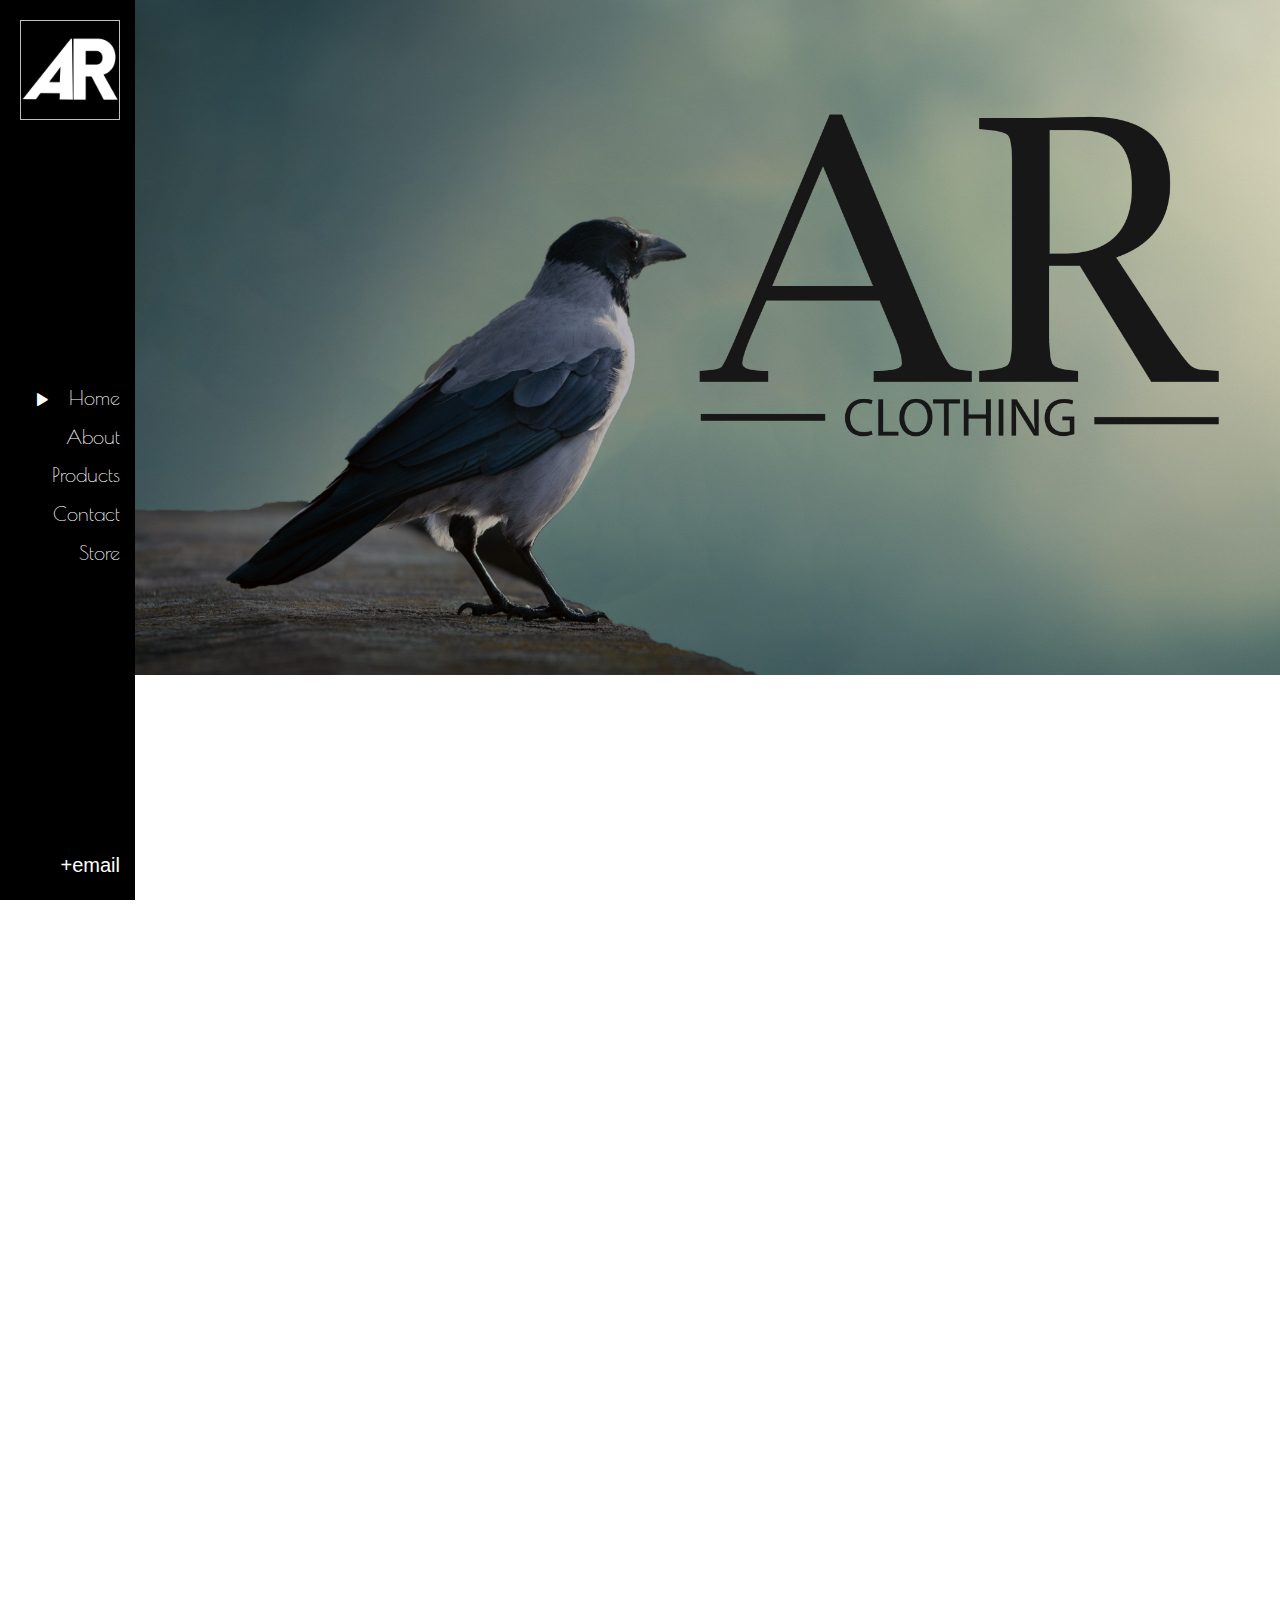
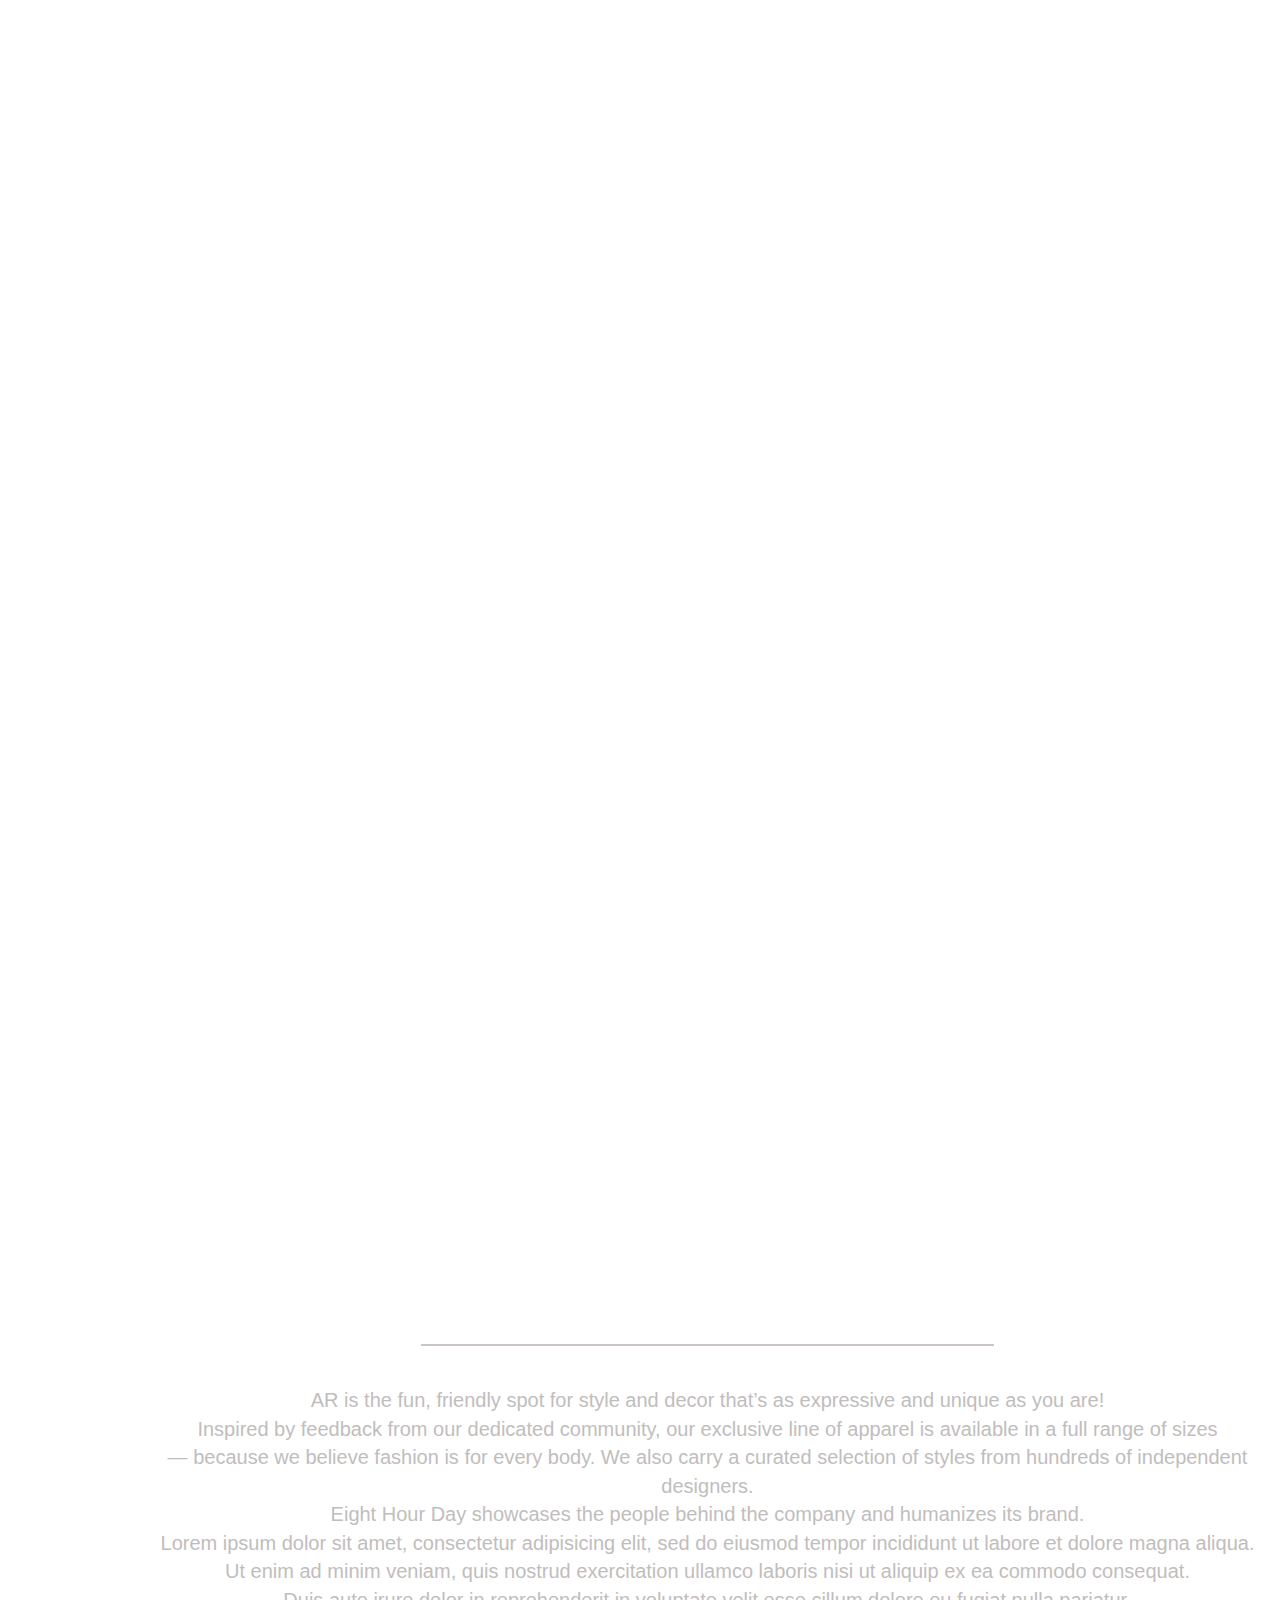
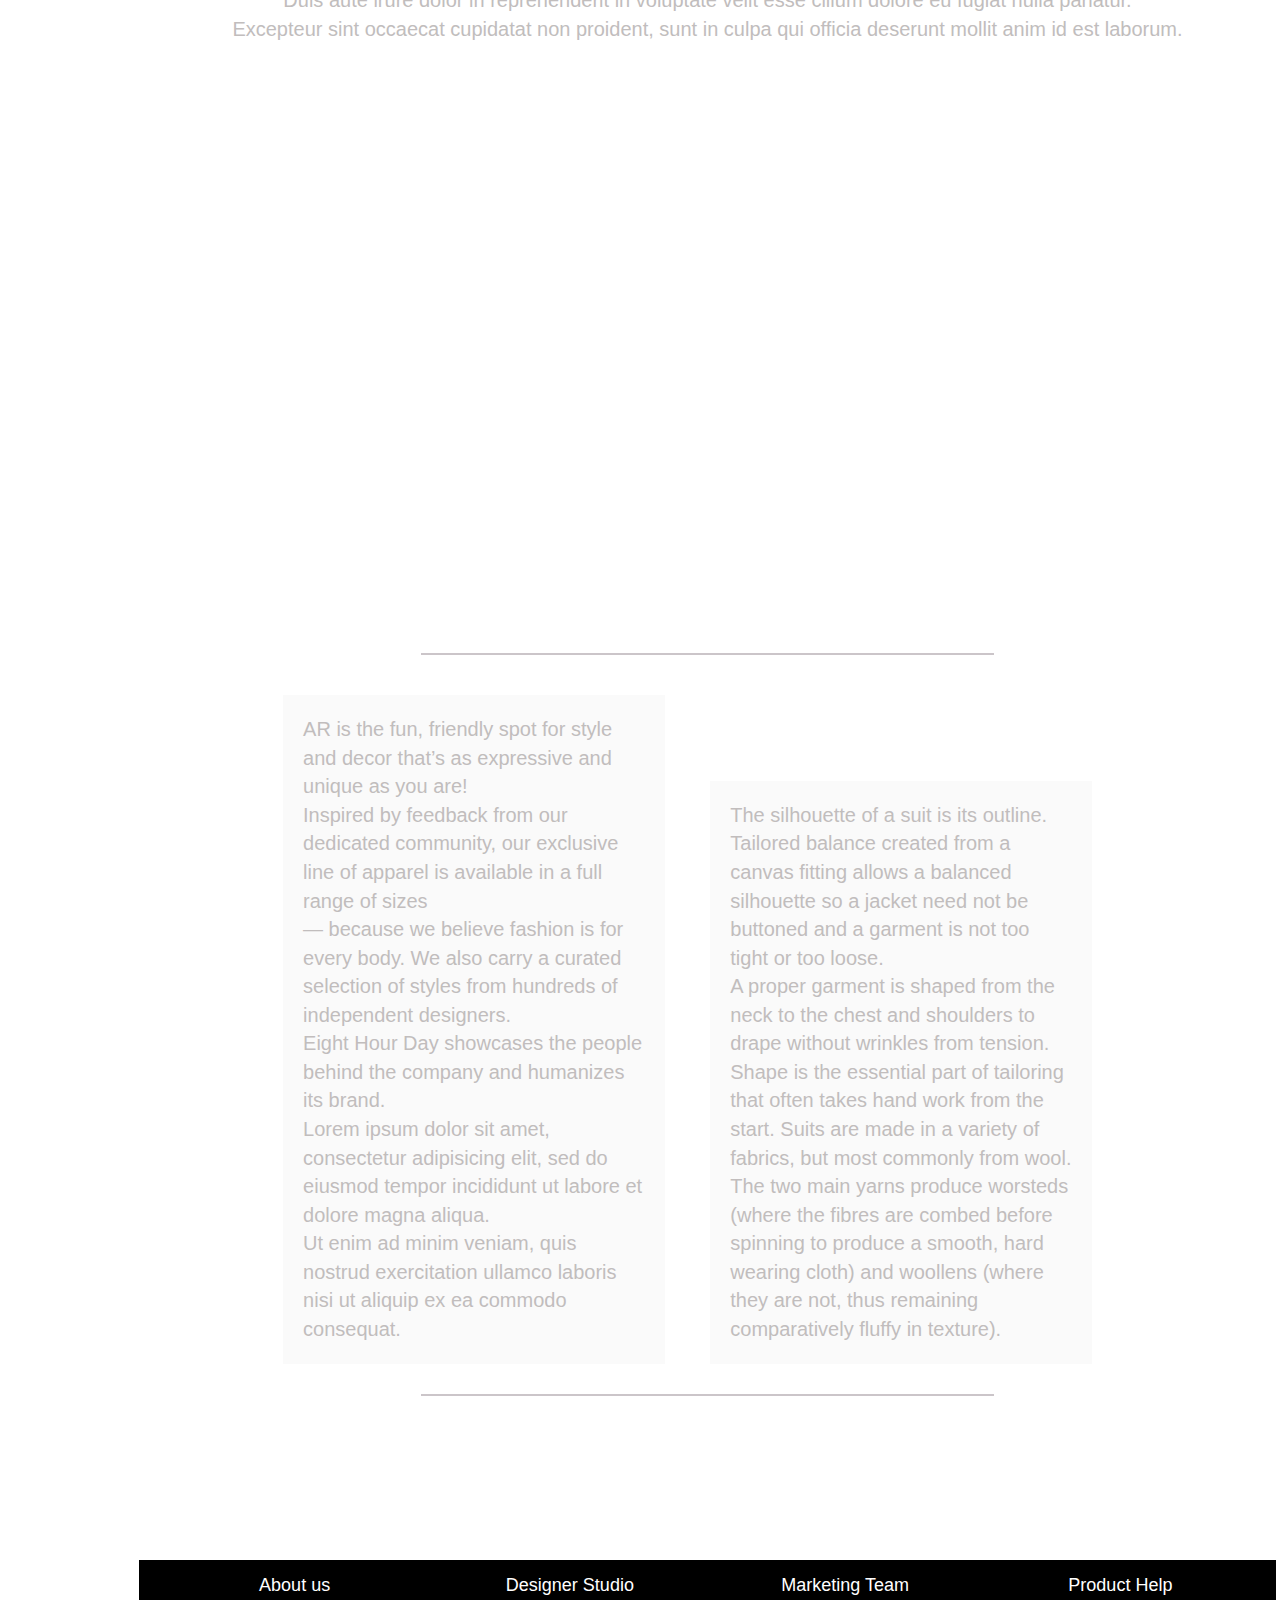
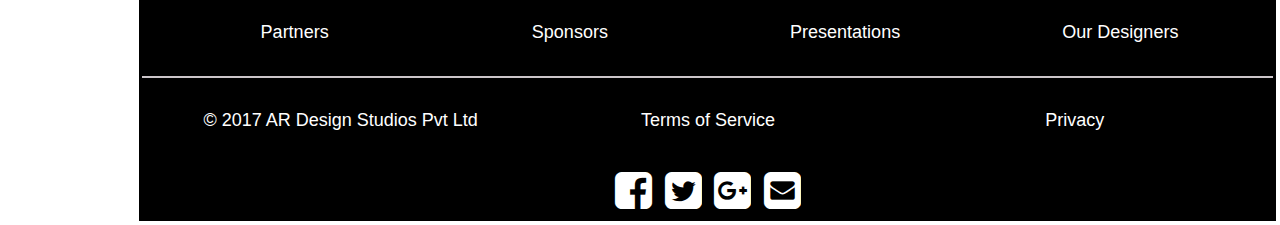
<file: Personal Website/index.html>
<!DOCTYPE html>
<html>

<head>
    <meta charset="utf-8">
    <meta name="viewport" content="width=device-width">
    <title>Shopping Store</title>
    <link rel="shortcut icon" href="images\Website_Logo_black.png">
    <meta http-equiv="X-UA-Compatible" content="IE=edge">
    <meta name="viewport" content="width=device-width, initial-scale=1">
    <link rel="stylesheet" href="https://maxcdn.bootstrapcdn.com/bootstrap/3.3.5/css/bootstrap.min.css">
    <link href="https://fonts.googleapis.com/css?family=Poiret+One" rel="stylesheet">
    <link href="https://maxcdn.bootstrapcdn.com/font-awesome/4.1.0/css/font-awesome.min.css" rel="stylesheet">
    <link rel="stylesheet" href="styles\Style.css">
</head>

<body>
    <header class="header-position">
        <img class="logo">
        <nav class="head_nav">
            <ul>
                <li><span class="glyphicon glyphicon-play active"></span><a href="#">Home</a></li>
                <li><a href="#">About</a></li>
                <li><a href="#">Products</a></li>
                <li><a href="#">Contact</a></li>
                <li><a href="#">Store</a></li>
            </ul>
        </nav>
        <a class="head_nav_2" href="#">+email</a>
        <div class="mobile-nav">
            <button type="button" id="menu">
          <span class="glyphicon glyphicon-align-justify"></span>
      </button>
        </div>
    </header>
    <div class="mobile-nav-isopen">
        <ul>
            <li class="active"><a href="#">Home</a></li>
            <li><a href="#">About</a></li>
            <li><a href="#">Products</a></li>
            <li><a href="#">Contact</a></li>
            <li><a href="#">Store</a></li>
        </ul>
    </div>
    <div class="container-fluid">
        <div class="back">
            <div class="text"></div>
            <div class="bird"></div>
        </div>
        <div class="Title">
            <h1 class="title">Our Clothing Store</h1>
            <hr width="50%"><br>
            <p class="row row-centered para">AR is the fun, friendly spot for style and decor that’s as expressive and unique as you are!<br> Inspired by feedback from our dedicated community, our exclusive line of apparel is available in a full range of sizes <br>― because we believe
                fashion is for every body. We also carry a curated selection of styles from hundreds of independent designers.
                <br> Eight Hour Day showcases the people behind the company and humanizes its brand.<br> Lorem ipsum dolor sit amet, consectetur adipisicing elit, sed do eiusmod tempor incididunt ut labore et dolore magna aliqua.<br> Ut enim ad minim
                veniam, quis nostrud exercitation ullamco laboris nisi ut aliquip ex ea commodo consequat.<br> Duis aute irure dolor in reprehenderit in voluptate velit esse cillum dolore eu fugiat nulla pariatur.<br> Excepteur sint occaecat cupidatat
                non proident, sunt in culpa qui officia deserunt mollit anim id est laborum.
            </p><br><br><br>
            <h1 class="title">New Arrivals</h1>
            <hr width="50%">
        </div>
        <div class="row row-centered product">
            <div class="col-xs-6  col-md-4  col-centered products">
                <img src="images\Products\black_seersucker_blazer.jpg" class="product_display">
                <div class="price-tag">
                    <span class="price">price : <b>1000$</b></span>
                    <div class="rate_button">
                        <button type="button" class="btn btn-primary">Add to Cart</button>
                    </div>
                </div>
            </div>
            <div class="col-xs-6  col-md-4   col-centered products">
                <img src="images\Products\chino_trosures_with_ appliques.jpg" class="product_display">
                <div class="price-tag">
                    <span class="price">price : <b>1000$</b></span>
                    <div class="rate_button">
                        <button type="button" class="btn btn-primary">Add to Cart</button>
                    </div>
                </div>
            </div>
            <div class="col-xs-6  col-md-4   col-centered products">
                <img src="images\Products\floral_print_shirt.jpg" class="product_display">
                <div class="price-tag">
                    <span class="price">price : <b>1000$</b></span>
                    <div class="rate_button">
                        <button type="button" class="btn btn-primary">Add to Cart</button>
                    </div>
                </div>
            </div>
            <div class="col-xs-6  col-md-4   col-centered products">
                <img src="images\Products\guns_n_roses_tshirt.jpg" class="product_display">
                <div class="price-tag">
                    <span class="price">price : <b>1000$</b></span>
                    <div class="rate_button">
                        <button type="button" class="btn btn-primary">Add to Cart</button>
                    </div>
                </div>
            </div>
            <div class="col-xs-6  col-md-4  col-centered products">
                <img src="images\Products\insect_print-shirt.jpg" class="product_display">
                <div class="price-tag">
                    <span class="price">price : <b>1000$</b></span>
                    <div class="rate_button">
                        <button type="button" class="btn btn-primary">Add to Cart</button>
                    </div>
                </div>
            </div>
            <div class="col-xs-6  col-md-4  col-centered products">
                <img src="images\Products\lenin_waistcoat.jpg" class="product_display">
                <div class="price-tag">
                    <span class="price">price : <b>1000$</b></span>
                    <div class="rate_button">
                        <button type="button" class="btn btn-primary">Add to Cart</button>
                    </div>
                </div>
            </div>
        </div>
        <hr width="50%"><br>
        <p class="row row-centered para">AR is the fun, friendly spot for style and decor that’s as expressive and unique as you are!<br> Inspired by feedback from our dedicated community, our exclusive line of apparel is available in a full range of sizes <br>― because we believe fashion
            is for every body. We also carry a curated selection of styles from hundreds of independent designers.
            <br> Eight Hour Day showcases the people behind the company and humanizes its brand.<br> Lorem ipsum dolor sit amet, consectetur adipisicing elit, sed do eiusmod tempor incididunt ut labore et dolore magna aliqua.<br> Ut enim ad minim veniam,
            quis nostrud exercitation ullamco laboris nisi ut aliquip ex ea commodo consequat.<br> Duis aute irure dolor in reprehenderit in voluptate velit esse cillum dolore eu fugiat nulla pariatur.<br> Excepteur sint occaecat cupidatat non proident,
            sunt in culpa qui officia deserunt mollit anim id est laborum.
        </p><br><br><br>
        <div class="large-window center-block">
            <div class="tint">
            </div>
            <br><br><br><br>
        </div>
        <hr width="50%"><br>
        <div class="row row-centered para">
            <p class="col-md-4 col-sm-6 col-centered para2 details">AR is the fun, friendly spot for style and decor that’s as expressive and unique as you are!<br> Inspired by feedback from our dedicated community, our exclusive line of apparel is available in a full range of sizes <br>― because we believe
                fashion is for every body. We also carry a curated selection of styles from hundreds of independent designers.
                <br> Eight Hour Day showcases the people behind the company and humanizes its brand.<br> Lorem ipsum dolor sit amet, consectetur adipisicing elit, sed do eiusmod tempor incididunt ut labore et dolore magna aliqua.<br> Ut enim ad minim
                veniam, quis nostrud exercitation ullamco laboris nisi ut aliquip ex ea commodo consequat.<br>
            </p>
            <p class="col-md-4 col-sm-6 col-centered details para2">The silhouette of a suit is its outline. Tailored balance created from a canvas fitting allows a balanced silhouette so a jacket need not be buttoned and a garment is not too tight or too loose. <br>A proper garment is shaped from the neck
                to the chest and shoulders to drape without wrinkles from tension.<br> Shape is the essential part of tailoring that often takes hand work from the start. Suits are made in a variety of fabrics, but most commonly from wool.<br>The two
                main yarns produce worsteds (where the fibres are combed before spinning to produce a smooth, hard wearing cloth) and woollens (where they are not, thus remaining comparatively fluffy in texture).
            </p>
            <hr width="50%">
        </div><br><br><br>
        <br><br><br><br>
    </div>
    <footer class="foot container-fluid">
        <div class="text-center center-block">
            <div class="row">
                <div class="col-lg-12">
                    <div class="col-md-3">
                        <ul class="nav nav-pills nav-stacked">
                            <li><a href="#">About us</a></li>
                            <li><a href="#">Partners</a></li>
                        </ul>
                    </div>
                    <div class="col-md-3">
                        <ul class="nav nav-pills nav-stacked">
                            <li><a href="#">Designer Studio</a></li>
                            <li><a href="#">Sponsors</a></li>
                        </ul>
                    </div>
                    <div class="col-md-3">
                        <ul class="nav nav-pills nav-stacked">
                            <li><a href="#">Marketing Team</a></li>
                            <li><a href="#">Presentations</a></li>
                        </ul>
                    </div>
                    <div class="col-md-3">
                        <ul class="nav nav-pills nav-stacked">
                            <li><a href="#">Product Help</a></li>
                            <li><a href="#">Our Designers</a></li>
                        </ul>
                    </div>
                </div>
            </div>
            <hr>
            <div class="row">
                <div class="col-lg-12">
                    <ul class="nav nav-pills nav-justified">
                        <li><a href="/">© 2017 AR Design Studios Pvt Ltd</a></li>
                        <li><a href="#">Terms of Service</a></li>
                        <li><a href="#">Privacy</a></li>
                    </ul>
                </div>
            </div>
            <br />
            <a href="#"><i class="fa fa-facebook-square fa-3x social" id="social-fb"></i></a>
            <a href="#"><i class="fa fa-twitter-square fa-3x social" id=social-tw></i></a>
            <a href="#"><i class="fa fa-google-plus-square fa-3x social" id="social-gp"></i></a>
            <a href="#"><i class="fa fa-envelope-square fa-3x social" id="social-em"></i></a>
        </div>
    </footer>
    <script src="https://ajax.googleapis.com/ajax/libs/jquery/1.11.3/jquery.min.js"></script>
    <script src="https://maxcdn.bootstrapcdn.com/bootstrap/3.3.5/js/bootstrap.min.js"></script>
    <script src="script\script.js"></script>
</body>

</html>
</file>
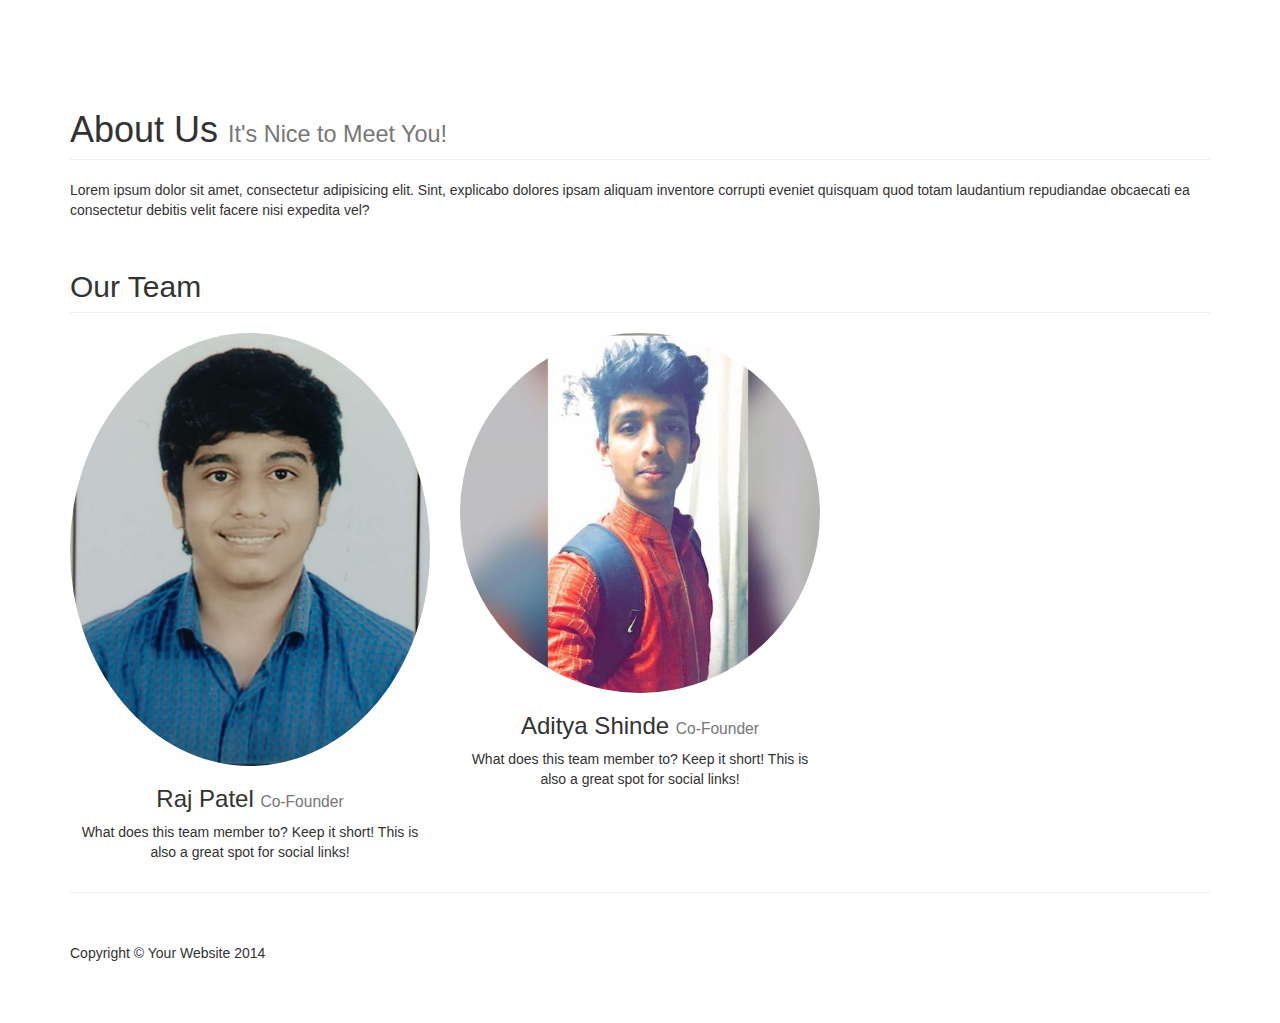
<file: Personal Website/about us/index.html>
<!DOCTYPE html>
<html lang="en">

<head>

    <meta charset="utf-8">
    <meta http-equiv="X-UA-Compatible" content="IE=edge">
    <meta name="viewport" content="width=device-width, initial-scale=1">
    <meta name="description" content="">
    <meta name="author" content="">

    <title>Round About - Start Bootstrap Template</title>

    <!-- Bootstrap Core CSS -->
    <link href="css/bootstrap.min.css" rel="stylesheet">

    <!-- Custom CSS -->
    <link href="css/round-about.css" rel="stylesheet">

    <!-- HTML5 Shim and Respond.js IE8 support of HTML5 elements and media queries -->
    <!-- WARNING: Respond.js doesn't work if you view the page via file:// -->
    <!--[if lt IE 9]>
        <script src="https://oss.maxcdn.com/libs/html5shiv/3.7.0/html5shiv.js"></script>
        <script src="https://oss.maxcdn.com/libs/respond.js/1.4.2/respond.min.js"></script>
    <![endif]-->

</head>

<body>


    <!-- Page Content -->
    <div class="container">

        <!-- Introduction Row -->
        <div class="row">
            <div class="col-lg-12">
                <h1 class="page-header">About Us
                    <small>It's Nice to Meet You!</small>
                </h1>
                <p>Lorem ipsum dolor sit amet, consectetur adipisicing elit. Sint, explicabo dolores ipsam aliquam inventore corrupti eveniet quisquam quod totam laudantium repudiandae obcaecati ea consectetur debitis velit facere nisi expedita vel?</p>
            </div>
        </div>

        <!-- Team Members Row -->
        <div class="row">
            <div class="col-md-12">
                <h2 class="page-header">Our Team</h2>
            </div>
            <div class="col-lg-4 col-sm-6 text-center">
                <img class="img-circle img-responsive img-center" src="profile pictures/Raj.jpg" alt="">
                <h3>Raj Patel
                    <small>Co-Founder</small>
                </h3>
                <p>What does this team member to? Keep it short! This is also a great spot for social links!</p>
            </div>
            <div class="col-lg-4 col-sm-6 text-center">
                <img class="img-circle img-responsive img-center" src="profile pictures/Aditya.jpg" alt="">
                <h3>Aditya Shinde
                    <small>Co-Founder</small>
                </h3>
                <p>What does this team member to? Keep it short! This is also a great spot for social links!</p>
            </div>

        </div>

        <hr>

        <!-- Footer -->
        <footer>
            <div class="row">
                <div class="col-lg-12">
                    <p>Copyright &copy; Your Website 2014</p>
                </div>
                <!-- /.col-lg-12 -->
            </div>
            <!-- /.row -->
        </footer>

    </div>
    <!-- /.container -->

    <!-- jQuery -->
    <script src="js/jquery.js"></script>

    <!-- Bootstrap Core JavaScript -->
    <script src="js/bootstrap.min.js"></script>

</body>

</html>
</file>
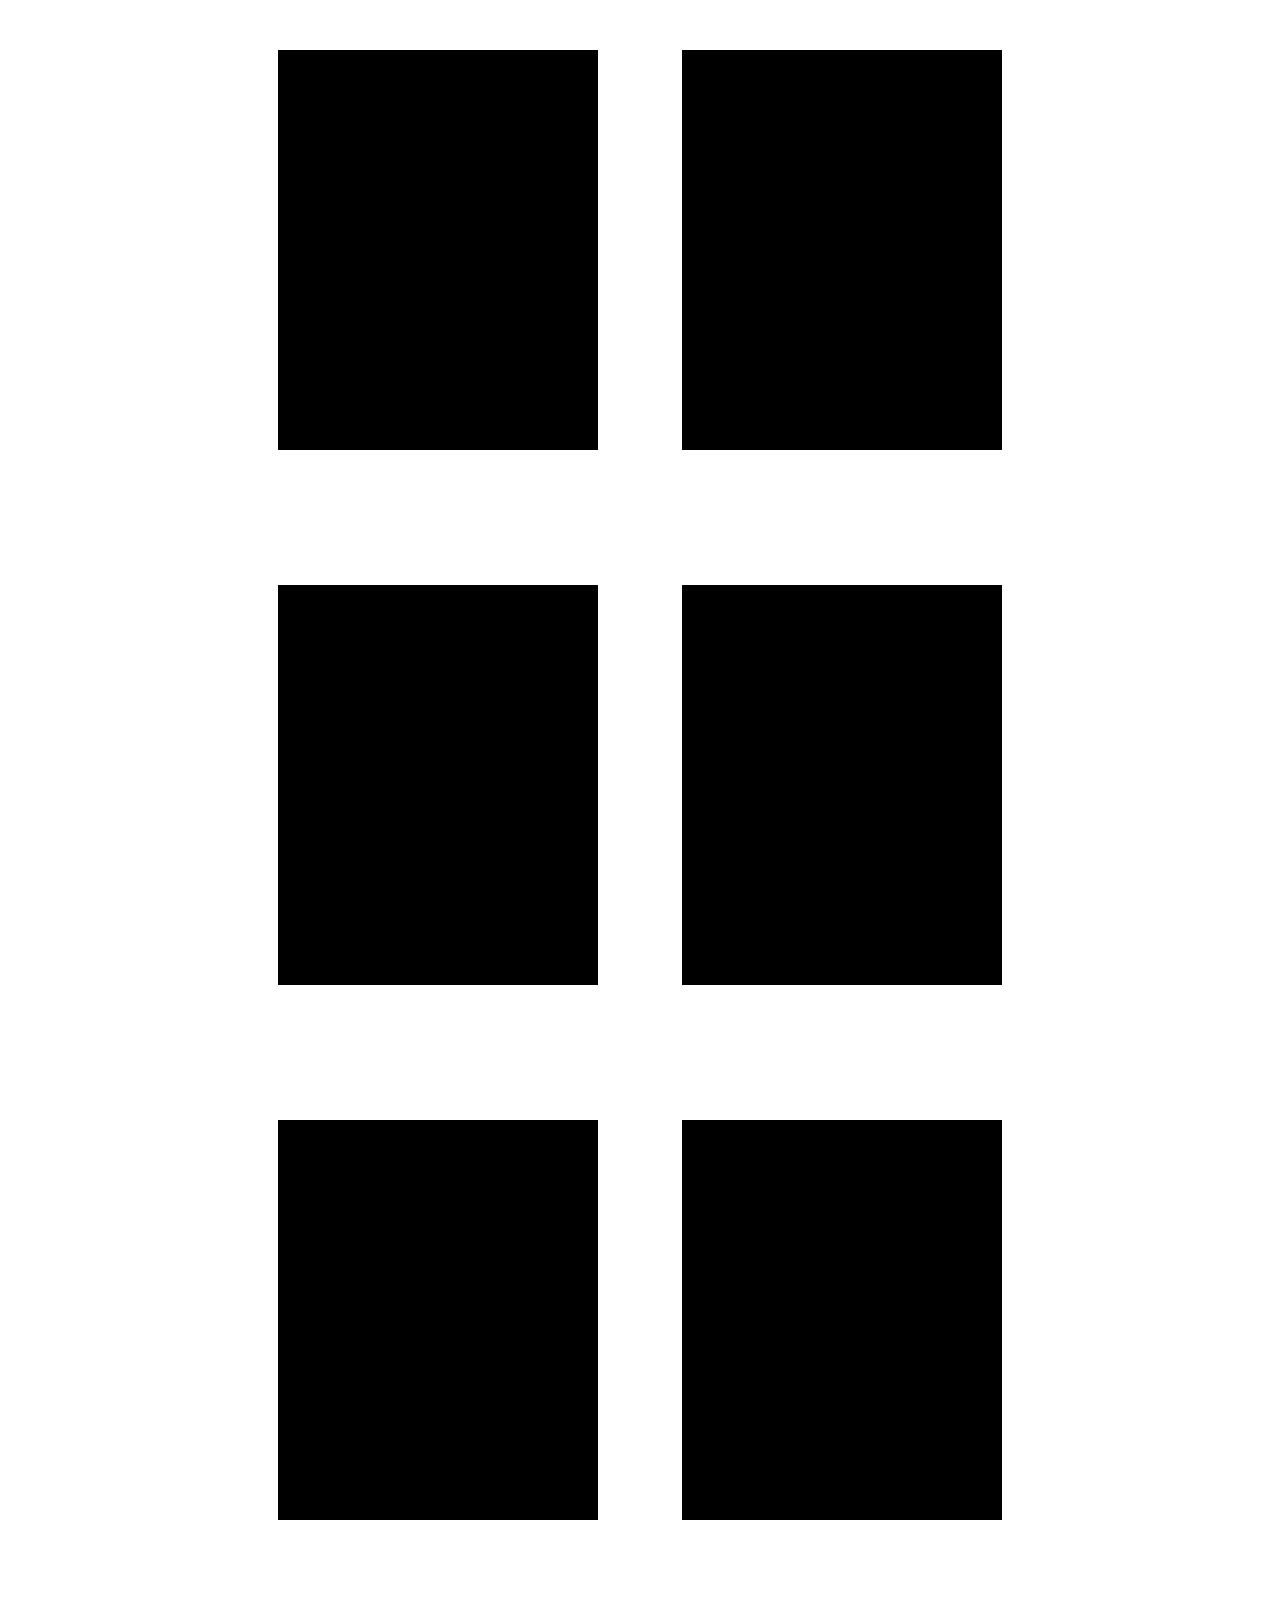
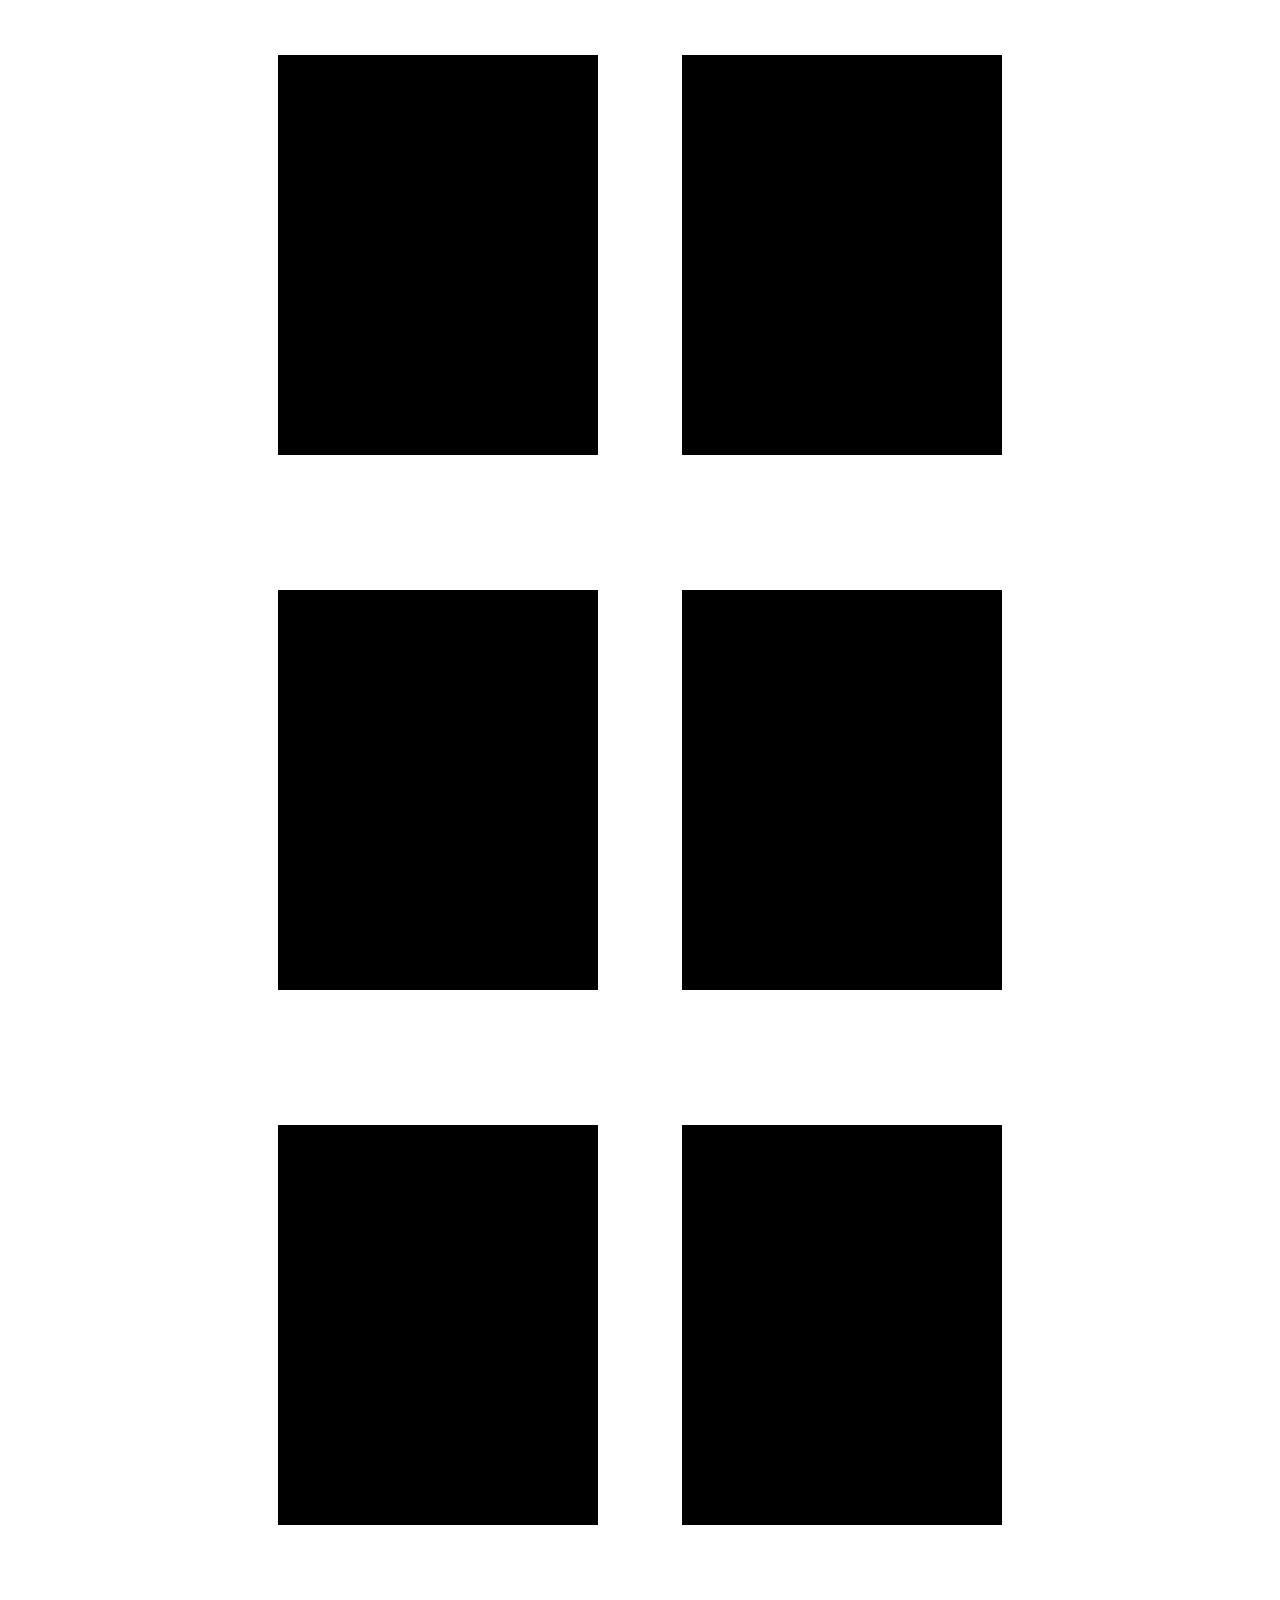
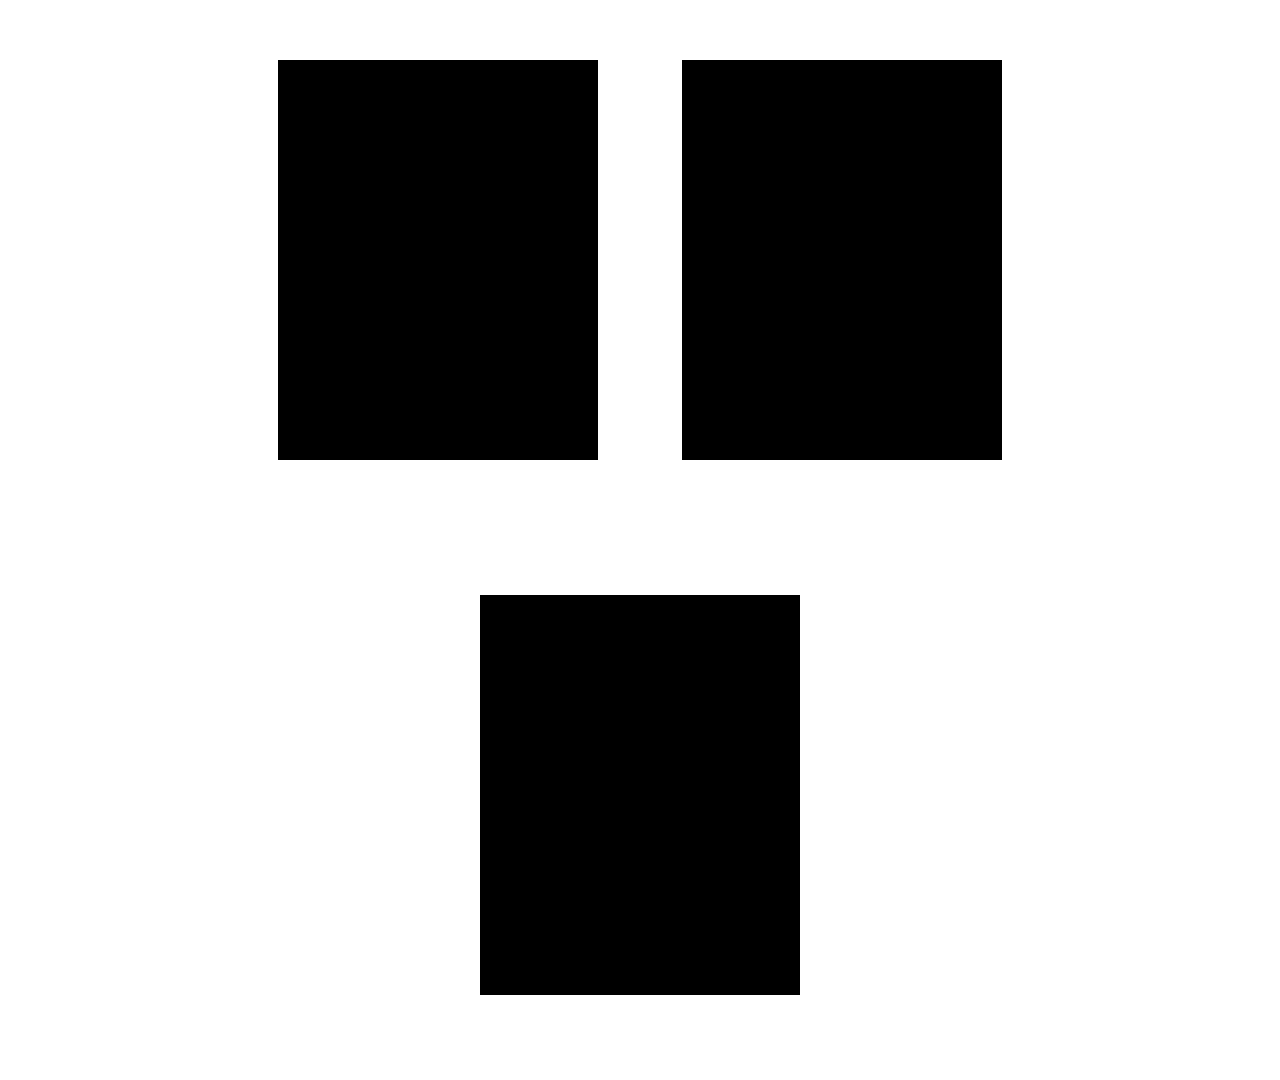
<file: Personal Website/test.html>
<!DOCTYPE html>
<html>
  <head>
    <meta charset="utf-8">
    <title>Test</title>
    <link rel="stylesheet" href="https://maxcdn.bootstrapcdn.com/bootstrap/3.3.5/css/bootstrap.min.css">
    <link rel="stylesheet" href="styles\Style.css">
  </head>
  <body>
    <div class="container">
      <div class="row row-centered">
        <div class="col-xs-6 col-centered products"></div>
        <div class="col-xs-6 col-centered products"></div>
        <div class="col-xs-3 col-centered products"></div>
        <div class="col-xs-3 col-centered products"></div>
        <div class="col-xs-3 col-centered products"></div>
        <div class="col-xs-6 col-centered products"></div>
        <div class="col-xs-6 col-centered products"></div>
        <div class="col-xs-3 col-centered products"></div>
        <div class="col-xs-3 col-centered products"></div>
        <div class="col-xs-3 col-centered products"></div>
        <div class="col-xs-6 col-centered products"></div>
        <div class="col-xs-6 col-centered products"></div>
        <div class="col-xs-3 col-centered products"></div>
        <div class="col-xs-3 col-centered products"></div>
        <div class="col-xs-3 col-centered products"></div>
      </div>
  </div>
  <script src="https://ajax.googleapis.com/ajax/libs/jquery/1.11.3/jquery.min.js"></script>
  <script src="https://maxcdn.bootstrapcdn.com/bootstrap/3.3.5/js/bootstrap.min.js"></script>
  </body>
</html>
</file>
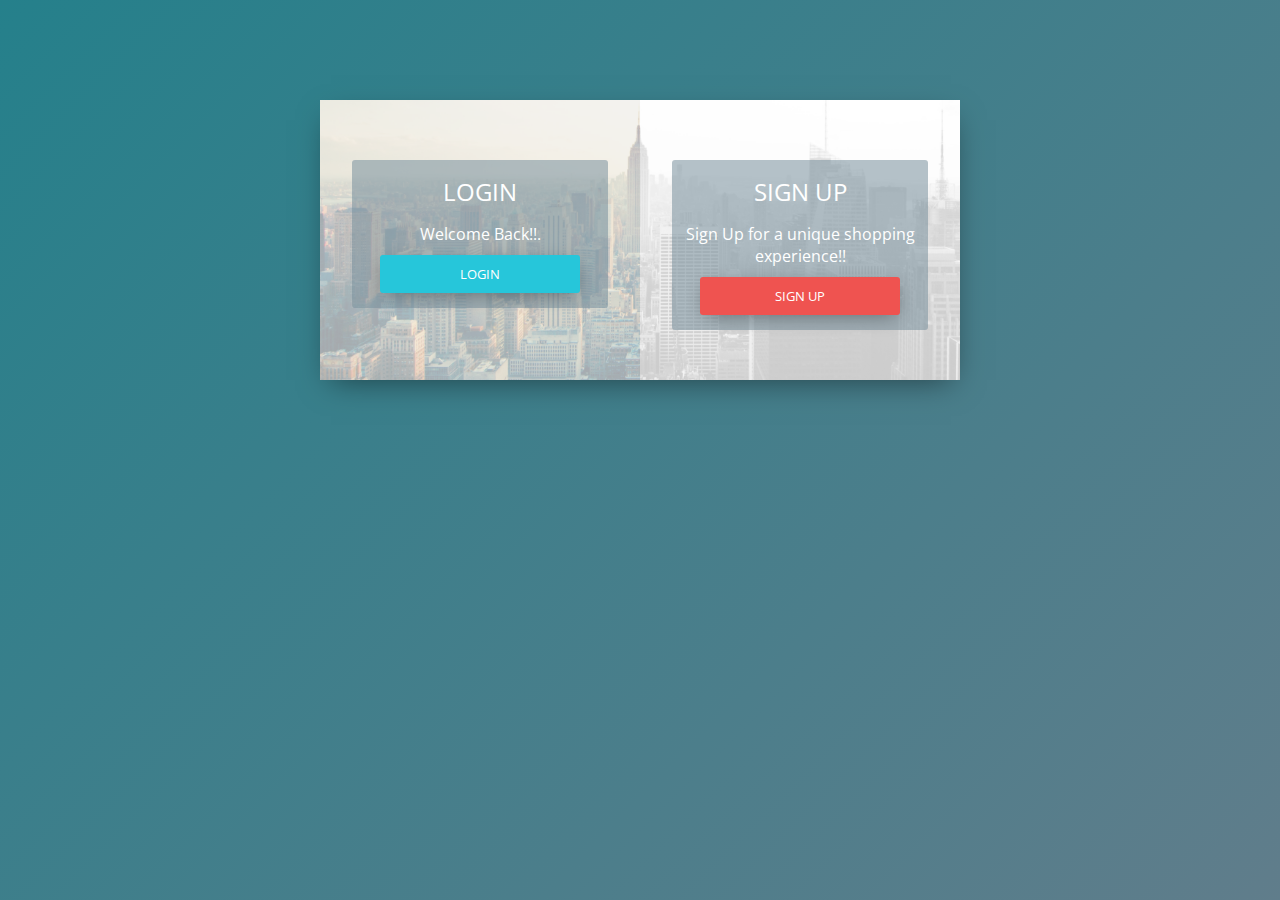
<file: Personal Website/images/Products/Login & Sign Up.html>
<!DOCTYPE html>
<!-- saved from url=(0071)http://localhost/wp-mini-project/Personal%20Website/login/register.php# -->
<html class="gr__localhost"><head><meta http-equiv="Content-Type" content="text/html; charset=UTF-8">
  
  <title>Login &amp; Sign Up</title>


  <link rel="stylesheet prefetch" href="https://fonts.googleapis.com/css?family=Open+Sans:400,300">
  <link rel="stylesheet prefetch" href="https://fonts.googleapis.com/icon?family=Material+Icons">

  <link rel="stylesheet" href="./Login &amp; Sign Up_files/style.css">

</head>
<body background-color="#959d9e" data-gr-c-s-loaded="true">
<!--  <img src="logo_snap.png" class="image">-->
  <div class="cotn_principal">
    <div class="cont_centrar">

      <div class="cont_login">
        <div class="cont_info_log_sign_up">
          <div class="col_md_login">
            <div class="cont_ba_opcitiy">

              <h2>LOGIN</h2>
              <p>Welcome Back!!.</p>
              <button class="btn_login" onclick="cambiar_login()">LOGIN</button>
            </div>
          </div>
          <div class="col_md_sign_up">
            <div class="cont_ba_opcitiy">
              <h2>SIGN UP</h2>


              <p>Sign Up for a unique shopping experience!!</p>

              <button class="btn_sign_up" onclick="cambiar_sign_up()">SIGN UP</button>
            </div>
          </div>
        </div>


        <div class="cont_back_info">
          <div class="cont_img_back_grey">
            <img src="./Login &amp; Sign Up_files/U7Fc1sy5SCUDIu4tlJY3_NY_by_PhilippHenzler_philmotion.de.jpg" alt="">
          </div>

        </div>
        <div class="cont_forms">
          <div class="cont_img_back_">
            <img src="./Login &amp; Sign Up_files/U7Fc1sy5SCUDIu4tlJY3_NY_by_PhilippHenzler_philmotion.de.jpg" alt="">
          </div>
          <form action="http://localhost/wp-mini-project/Personal%20Website/login/login_redirect.php" method="post">
            <div class="cont_form_login" style="display: none; opacity: 0;">
              <a href="http://localhost/wp-mini-project/Personal%20Website/login/register.php#" onclick="ocultar_login_sign_up()"><i class="material-icons"></i></a>
              <h2>LOGIN</h2>
                <input type="text" id="login_email" placeholder="Email" name="email" required="">
                <span id="ue1" class="error" style="display: none">*Email is compulsory.</span>
                <input type="password" id="login_password" placeholder="Password" name="pass" required="">
                <span id="ps1" class="error" style="display: none">*Password is compulsory.</span>
                <button class="btn_login" id="login_but" onclick="validate_login()">LOGIN</button>
            </div>
          </form>
          <!--to change the size of the form change height in class="cont_forms_active_sign_up"-->
          <form action="http://localhost/wp-mini-project/Personal%20Website/login/register_redirect.php" method="post">
            <div class="cont_form_sign_up" style="opacity: 0; display: none;">
              <a href="http://localhost/wp-mini-project/Personal%20Website/login/register.php#" onclick="ocultar_login_sign_up()"><i class="material-icons"></i></a>
              <h2>SIGN UP</h2>
              <input id="signup_email" name="email" type="text" placeholder="Email" required="">
              <span id="se1" class="error" style="display: none">*Please enter a valid email.</span>
              <input id="signup_user" name="username" type="text" placeholder="Username" required="">
              <span id="us1" class="error" style="display: none">*Please enter an Username.</span>
              <input id="signup_pass" name="pass" type="password" placeholder="Password" required="">
              <span id="pass1" class="error" style="display: none">*Please enter a Password.</span>
              <input id="signup_con_pass" name="conpass" type="password" placeholder="Confirm Password" required="">
              <span id="emtconpass1" class="error" style="display: none">*Please enter a Password.</span>
              <span id="conpass1" class="error" style="display: none">*Password do not match.</span>
              <textarea id="signup_add" placeholder="Address" rows="3" cols="20" required=""></textarea>
              <span id="as1" class="error" style="display: none">*Please enter your Address.</span>
              <input id="signup_pin" type="text" name="pincode" placeholder="Pincode" maxlength="6" required="">
              <span id="pins1" class="error" style="display: none">*Please Enter your Pincode.</span>
              <div class="list">
              <select name="slist">
                  <option value="">------------Select State------------</option>
                  <option value="Andaman and Nicobar Islands">Andaman and Nicobar Islands</option>
                  <option value="Andhra Pradesh">Andhra Pradesh</option>
                  <option value="Arunachal Pradesh">Arunachal Pradesh</option>
                  <option value="Assam">Assam</option>
                  <option value="Bihar">Bihar</option>
                  <option value="Chandigarh">Chandigarh</option>
                  <option value="Chhattisgarh">Chhattisgarh</option>
                  <option value="Dadra and Nagar Haveli">Dadra and Nagar Haveli</option>
                  <option value="Daman and Diu">Daman and Diu</option>
                  <option value="Delhi">Delhi</option>
                  <option value="Goa">Goa</option>
                  <option value="Gujarat">Gujarat</option>
                  <option value="Haryana">Haryana</option>
                  <option value="Himachal Pradesh">Himachal Pradesh</option>
                  <option value="Jammu and Kashmir">Jammu and Kashmir</option>
                  <option value="Jharkhand">Jharkhand</option>
                  <option value="Karnataka">Karnataka</option>
                  <option value="Kerala">Kerala</option>
                  <option value="Lakshadweep">Lakshadweep</option>
                  <option value="Madhya Pradesh">Madhya Pradesh</option>
                  <option value="Maharashtra">Maharashtra</option>
                  <option value="Manipur">Manipur</option>
                  <option value="Meghalaya">Meghalaya</option>
                  <option value="Mizoram">Mizoram</option>
                  <option value="Nagaland">Nagaland</option>
                  <option value="Orissa">Orissa</option>
                  <option value="Pondicherry">Pondicherry</option>
                  <option value="Punjab">Punjab</option>
                  <option value="Rajasthan">Rajasthan</option>
                  <option value="Sikkim">Sikkim</option>
                  <option value="Tamil Nadu">Tamil Nadu</option>
                  <option value="Tripura">Tripura</option>
                  <option value="Uttaranchal">Uttaranchal</option>
                  <option value="Uttar Pradesh">Uttar Pradesh</option>
                  <option value="West Bengal">West Bengal</option>
                  </select>
              </div>
              <span id="states1" class="error" style="display: none">*Please select a state.</span>
              <div class="rb">
                  <input name="gender" type="radio" id="gen1">
                  <label for="gen1">Male</label><br>
                  <br>
                  <input name="gender" type="radio" id="gen2">
                  <label for="gen2">Female</label>
              </div>
              <span id="genders1" class="error" style="display: none">*Please Select your Gender.</span>
              <input id="signup_contact" type="text" name="contact" placeholder="Contact No" value="+91-" required="" maxlength="10">
              <span id="contacts1" class="error" style="display: none">*Please Enter your Contact No.</span>
              <button class="btn_sign_up" onclick="validate_signup() ">SIGN UP</button>

            </div>
          </form>

        </div>

      </div>
    </div>
  </div>

  <script src="./Login &amp; Sign Up_files/register.js.download"></script>



</body></html>
</file>
<file: Personal Website/about us/css/round-about.css>
/*!
 * Start Bootstrap - Round About (http://startbootstrap.com/)
 * Copyright 2013-2016 Start Bootstrap
 * Licensed under MIT (https://github.com/BlackrockDigital/startbootstrap/blob/gh-pages/LICENSE)
 */

body {
    padding-top: 70px; /* Required padding for .navbar-fixed-top. Remove if using .navbar-static-top. Change if height of navigation changes. */
}

.img-center {
	margin: 0 auto;
}

footer {
    margin: 50px 0;
}
</file>
